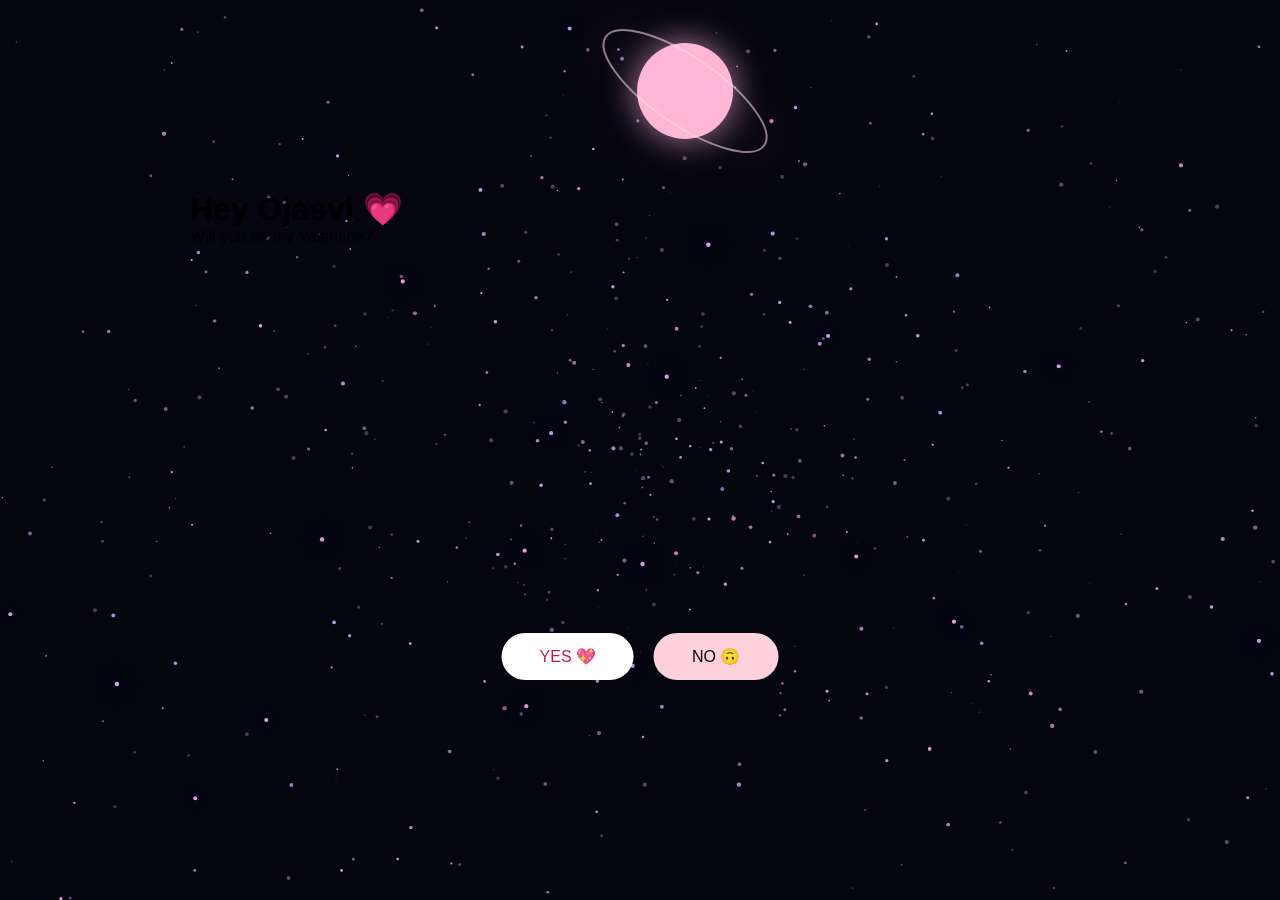
<file: index.html>
<!DOCTYPE html>
<html lang="en">
<head>
  <meta charset="UTF-8" />
  <title>For Her ✨</title>
  <meta name="viewport" content="width=device-width, initial-scale=1.0" />

  <link rel="stylesheet" href="style.css" />
</head>

<body>

  <!-- 🌌 BACKGROUND -->
  <canvas id="space"></canvas>

  <!-- 💖 CENTER CONTENT -->
  <div class="book">
    <h1>Hey Ojasvi 💗</h1>
    <p>Will you be my Valentine?</p>

    <div class="controls">
      <button id="yes">YES 💖</button>
      <button id="no">NO 🙃</button>
    </div>
  </div>

  <!-- 🐶 DOG -->
  <div class="dog" id="dog">
    🐶
    <span>I love you 🐾</span>
  </div>

  <!-- SCRIPTS -->
  <script src="./stars_v2.js" defer></script>
  <script src="./book.js" defer></script>

</body>
</html>
</file>
<file: style.css>
* { margin:0; padding:0; box-sizing:border-box; }

body {
  height:100vh;
  overflow:hidden;
  background:#050510;
  font-family:'Poppins',sans-serif;
}

/* 🌌 */
canvas {
  position:fixed;
  inset:0;
  z-index:0;
}

/* 📖 BOOK */
.book {
  position:absolute;
  top:50%;
  left:50%;
  transform:translate(-50%,-50%);
  width:900px;
  height:520px;
  perspective:3000px;
  z-index:5;
}

.spine {
  position:absolute;
  left:50%;
  width:16px;
  height:100%;
  background:linear-gradient(#ffd1dc,#c87fa3,#ffd1dc);
  transform:translateX(-50%);
  box-shadow:0 0 30px rgba(255,180,220,.6);
}

/* 📄 SPREAD */
.spread {
  display:flex;
  height:100%;
  transition:transform 1.5s cubic-bezier(.6,.1,.2,1);
}

.spread.turn {
  transform:rotateY(-180deg);
}

.page {
  width:50%;
  padding:70px;
  background:
    linear-gradient(135deg,#ffe6ef,#f7b7c8);
  box-shadow:
    inset 0 0 80px rgba(0,0,0,.2),
    inset 0 0 140px rgba(255,255,255,.35);
  position:relative;
}

.page.left { border-radius:32px 0 0 32px; }
.page.right { border-radius:0 32px 32px 0; }

.page p {
  font-size:1.15rem;
  line-height:2;
  color:#4a1d32;
}

.ornament {
  position:absolute;
  top:30px;
  right:40px;
  opacity:.4;
}

/* 🎛️ */
.controls {
  position:absolute;
  bottom:30px;
  left:50%;
  transform:translateX(-50%);
  display:flex;
  gap:20px;
}

button {
  padding:14px 38px;
  border-radius:40px;
  border:none;
  font-size:1rem;
  cursor:pointer;
}

#yes { background:#fff; color:#c2185b; }
#no { background:#ffd1dc; }

/* 🐶 */
.dog {
  position:fixed;
  bottom:-200px;
  left:50%;
  transform:translateX(-50%);
  font-size:90px;
  opacity:0;
  transition:1s;
  z-index:20;
}

.dog.show {
  bottom:40px;
  opacity:1;
  animation:bounce 2s infinite;
}

@keyframes bounce {
  50% { transform:translateX(-50%) translateY(-12px); }
}

.dog span {
  display:block;
  background:#fff;
  color:#c2185b;
  padding:8px 16px;
  border-radius:20px;
  font-size:1rem;
}
</file>
